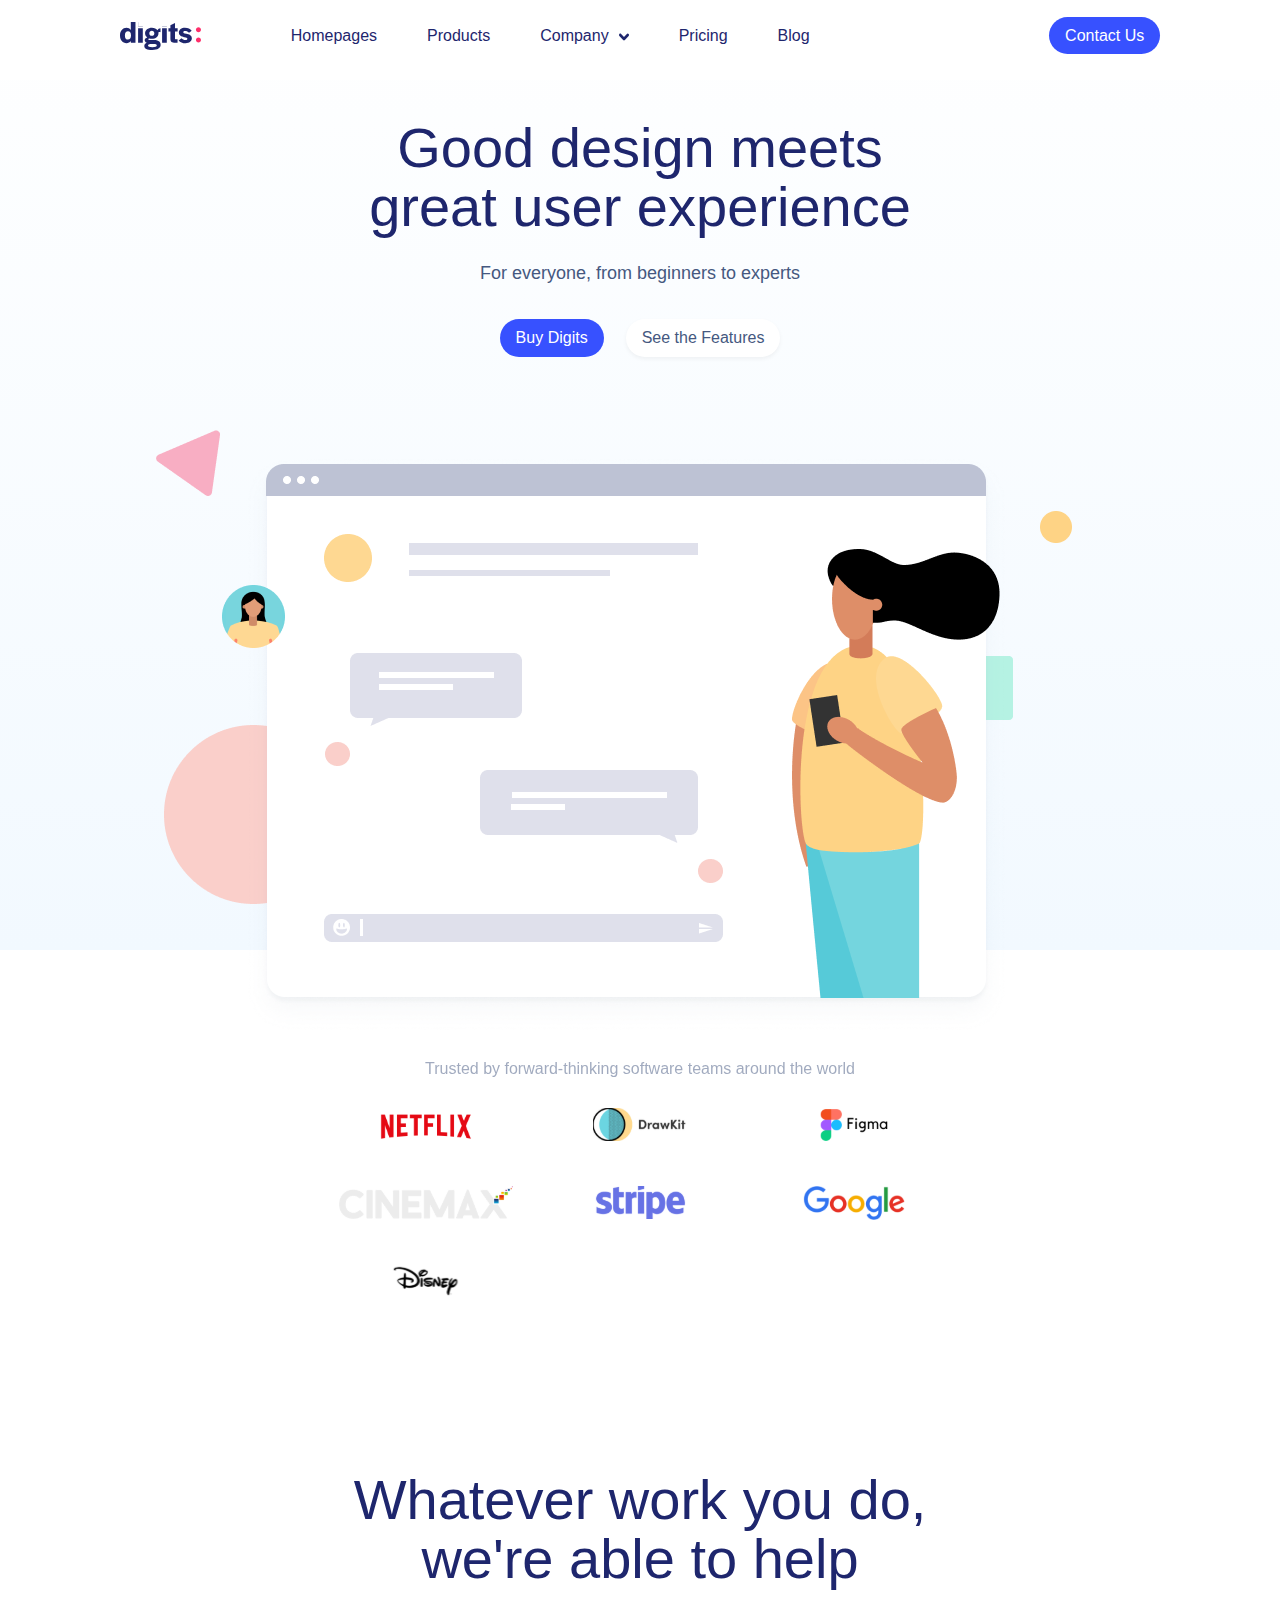
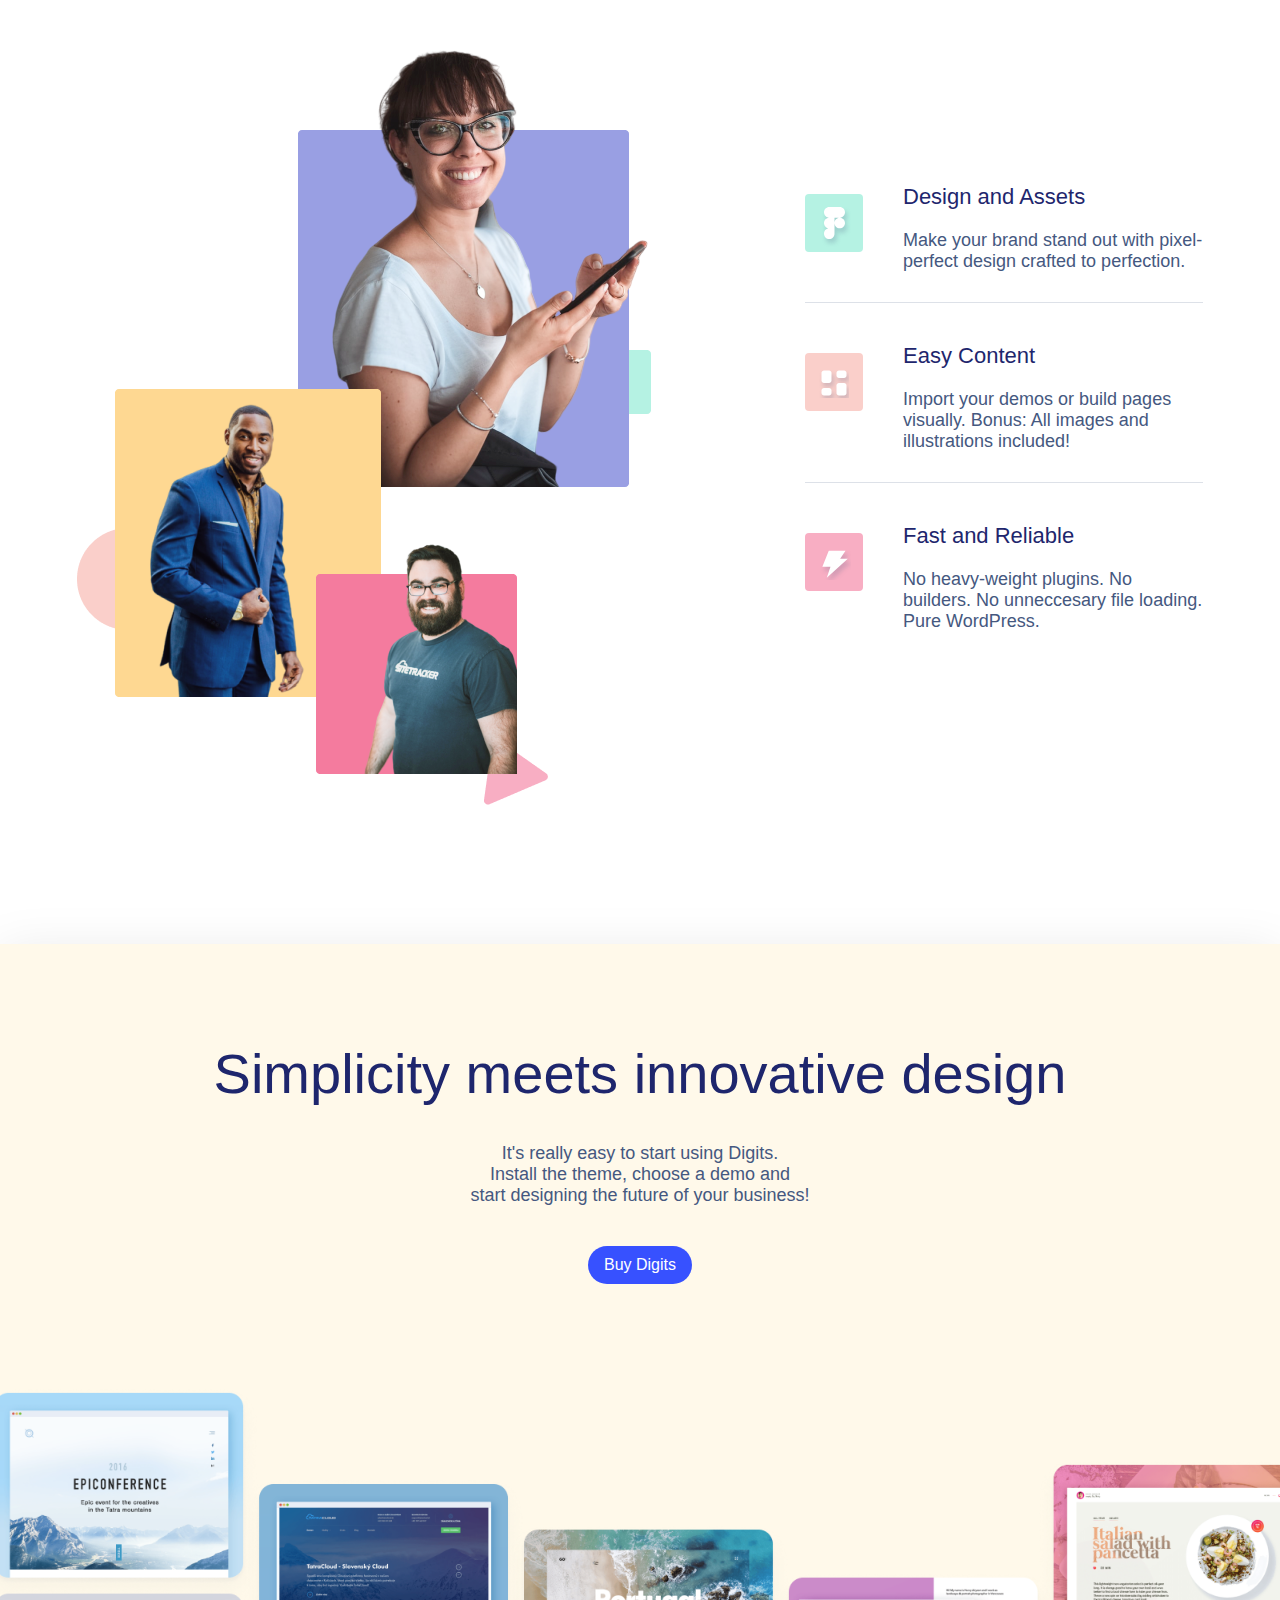
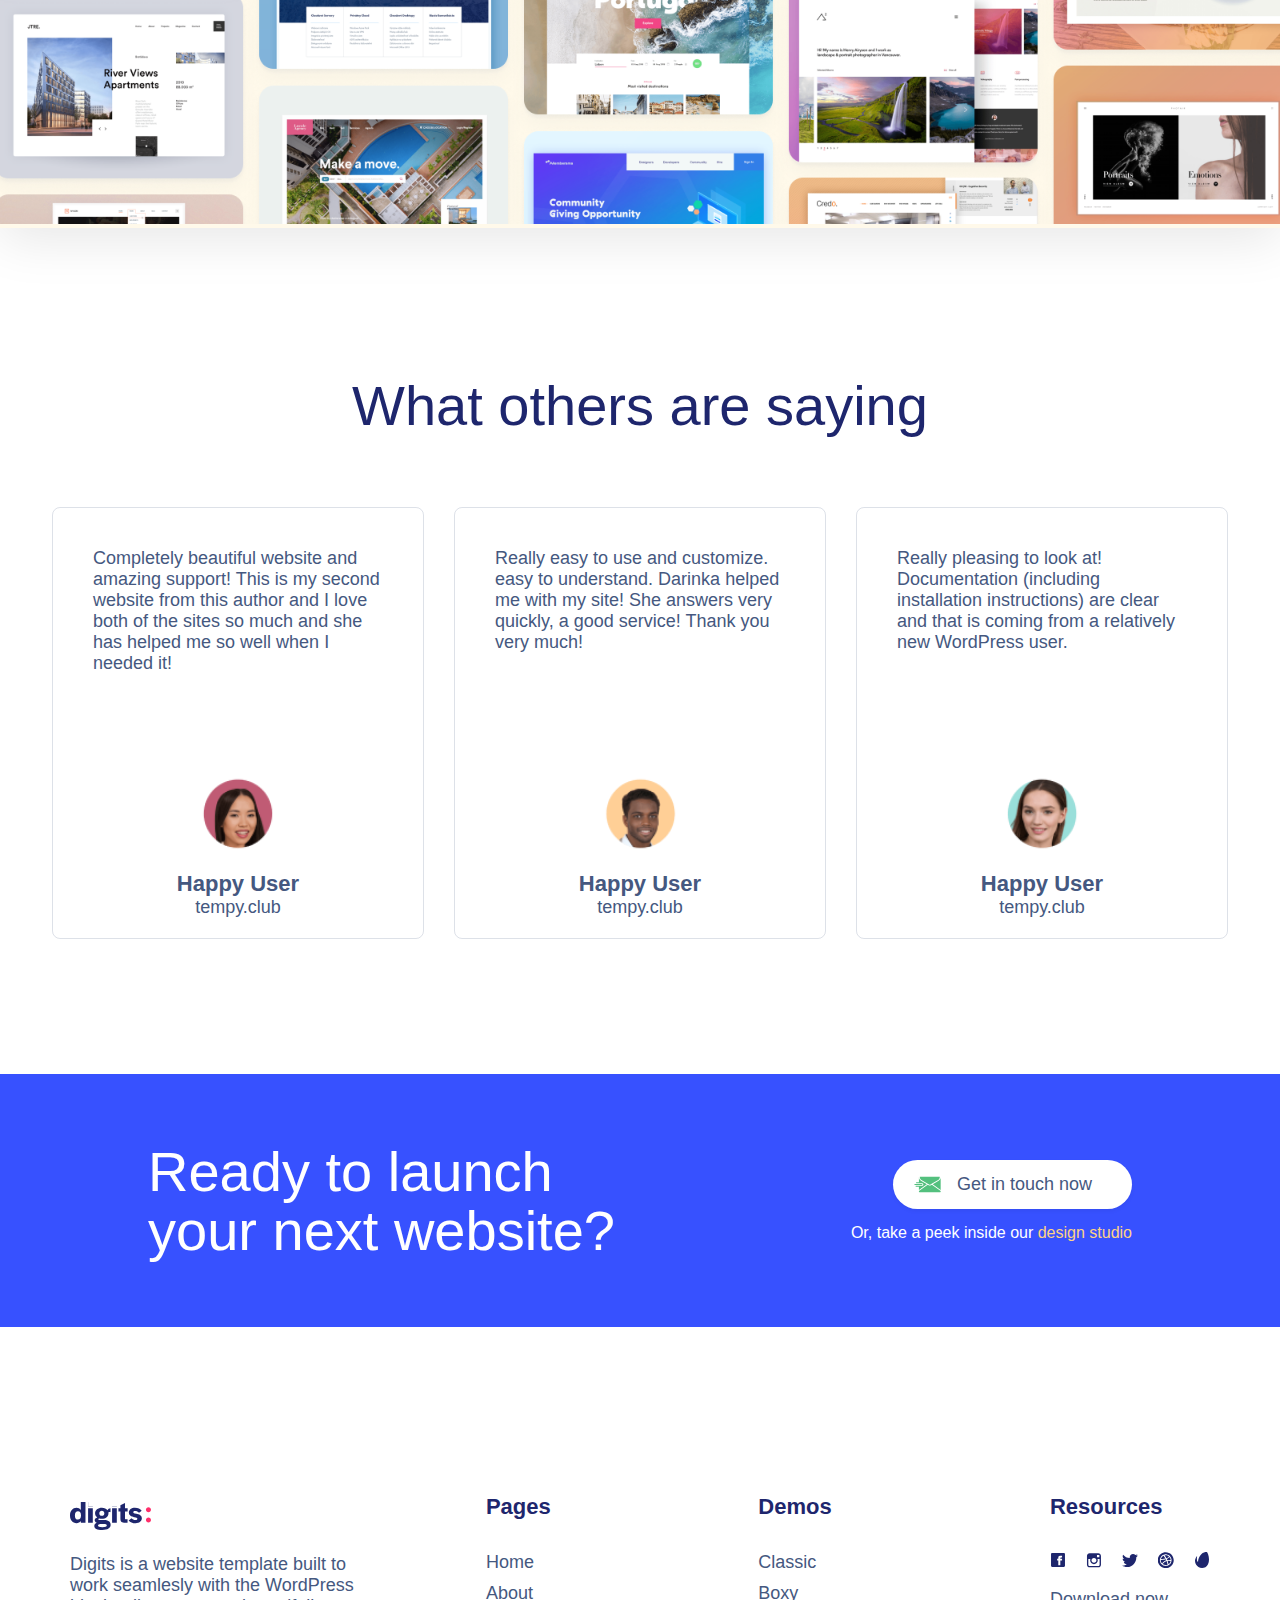
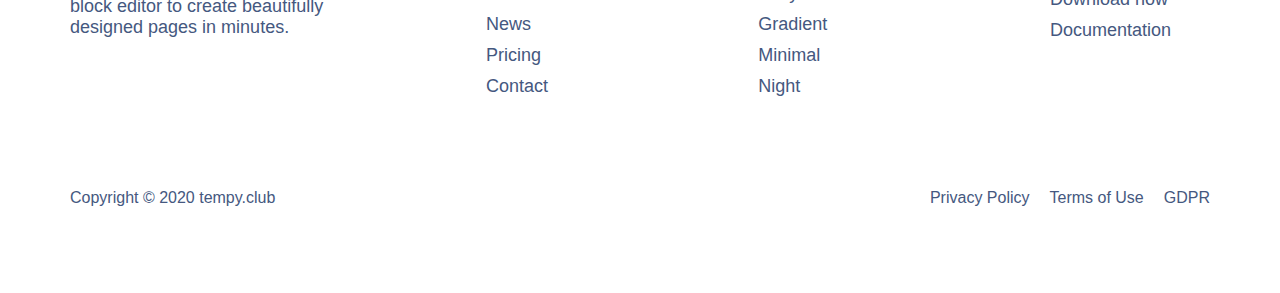
<file: index.html>
<!DOCTYPE html><html lang="en"><head><meta charset="UTF-8"><meta name="viewport" content="width=device-width, initial-scale=1.0"><link rel="shortcut icon" href="favicon.36e12368.ico" type="image/x-icon"><link rel="stylesheet" href="main.f7a57ca7.css"><title>Digits</title></head><body> <header id="header" class="header"> <nav class="nav"> <div class="nav__menu"> <div class="nav__logo"> <a href="#"> <img src="logo.b6c3db61.svg" alt="Digits logo"> </a> </div> <ul class="nav__list"> <li class="nav__item"> <a href="#about" class="nav__link">Homepages</a> </li> <li class="nav__item"> <a href="#portfolio" class="nav__link">Products</a> </li> <li class="nav__item"> <a href="#" class="nav__link">Company</a> <div class="demos"> <ul class="demos__list"> <li class="demos__list-item"> <a href="#" class="demos__list-link">Classic</a> </li> <li class="demos__list-item"> <a href="#" class="demos__list-link">Boxy</a> </li> <li class="demos__list-item"> <a href="#" class="demos__list-link">Gradient</a> </li> <li class="demos__list-item"> <a href="#" class="demos__list-link">Minimal</a> </li> <li class="demos__list-item"> <a href="#" class="demos__list-link">Night</a> </li> </ul> </div> </li> <li class="nav__item"> <a href="#reviews" class="nav__link">Pricing</a> </li> <li class="nav__item"> <a href="#footer" class="nav__link">Blog</a> </li> </ul> </div> <div class="nav__contacts"> <a href="tel:+00123456789" class="nav__contacts-phone">+00 123 456 789</a> <a href="mailto: example@mail.com" class="nav__contacts-button color-button">Contact Us</a> </div> <div class="nav__toggler nav__toggler--menu"></div> <script src="menuToggler.1fe4796a.js"></script> </nav> </header> <main class="content"> <section class="hero"> <div class="hero__gradient"> <h1 class="hero__heading"> Good design meets<br> great user experience </h1> <p class="hero__description"> For everyone, from beginners to experts </p> <div class="hero__buttons"> <a href="#contact" class="hero__buttons-buy color-button">Buy Digits</a> <a href="#about" class="hero__buttons-features">See the Features</a> </div> </div> <div class="hero__graphic"> <img class="hero__graphic-image" src="cover.83d0d01d.png" alt="Cover image"> </div> </section> <section class="logos"> <p class="logos__description">Trusted by forward-thinking software teams around the world</p> <div class="logos__toggler"> <img src="arrow-down.5811f4c1.svg" alt="Toggle compamies list" class="logos__toggler-image"> </div> <div class="logos__list"> <div class="logos__list-item"> <img src="logo-1.25de6f7f.svg" alt="Netflix logo" class="logos__list-image"> </div> <div class="logos__list-item"> <img src="logo-2.c145d47c.svg" alt="Drawkit logo" class="logos__list-image"> </div> <div class="logos__list-item"> <img src="logo-3.b0b4a9a6.svg" alt="Figma logo" class="logos__list-image"> </div> <div class="logos__list-item"> <img src="logo-4.94f6fe62.svg" alt="Cinemax logo" class="logos__list-image"> </div> <div class="logos__list-item"> <img src="logo-5.f1672c15.svg" alt="Stripe logo" class="logos__list-image"> </div> <div class="logos__list-item"> <img src="logo-6.54238340.svg" alt="Google logo" class="logos__list-image"> </div> <div class="logos__list-item"> <img src="logo-7.12941395.svg" alt="Disney logo" class="logos__list-image"> </div> </div> <script src="logosToggler.b7d7e0ed.js"></script> </section> <section id="about" class="about"> <h1 class="about__heading"> Whatever work you do,<br> we're able to help </h1> <div class="about__content"> <div class="about__content-people"> <img src="people.d3aa4187.png" alt="People that using our services" class="about__content-image"> </div> <div class="services"> <ul class="services__list"> <li class="services__list-item"> <img src="icon-1.b00d9a34.svg" alt="Design and assets icon" class="services__list-icon"> <div class="services__list-description"> <h5 class="services__list-heading">Design and Assets</h5> <p class="services__list-text"> Make your brand stand out with pixel-perfect design crafted to perfection. </p> </div> </li> <li class="services__list-item"> <img src="icon-2.25a590e8.svg" alt="Easy content icon" class="services__list-icon"> <div class="services__list-description"> <h5 class="services__list-heading">Easy Content</h5> <p class="services__list-text"> Import your demos or build pages visually. Bonus: All images and illustrations included! </p> </div> </li> <li class="services__list-item"> <img src="icon-3.4b4d0dbd.svg" alt="Fast and reliable" class="services__list-icon"> <div class="services__list-description"> <h5 class="services__list-heading">Fast and Reliable</h5> <p class="services__list-text"> No heavy-weight plugins. No builders. No unneccesary file loading. Pure WordPress. </p> </div> </li> </ul> </div> </div> <div class="above"> <a href="#header" class="above__button">&#8593;</a> </div> <script src="scrollUp.0925d788.js"></script> </section> <section id="portfolio" class="portfolio"> <h1 class="portfolio__heading">Simplicity meets innovative design</h1> <p class="portfolio__text"> It's really easy to start using Digits.<br> Install the theme, choose a demo and<br> start designing the future of your business! </p> <a href="#contact" class="portfolio__button color-button">Buy Digits</a> <div class="portfolio__mask"> <img src="websites.772d27e7.png" alt="Examples of websites developed" class="portfolio__mask-image"> </div> </section> <section id="reviews" class="reviews"> <h1 class="reviews__heading">What others are saying</h1> <div class="reviews__cards"> <div class="card"> <p class="card__text"> Completely beautiful website and amazing support! This is my second website from this author and I love both of the sites so much and she has helped me so well when I needed it! </p> <div class="card__user"> <img src="user-1.8a24b6b2.png" alt="Happy user avatar" class="card__user-image"> <h5 class="card__user-name">Happy User</h5> <p class="card__user-company">tempy.club</p> </div> </div> <div class="card"> <p class="card__text"> Really easy to use and customize. easy to understand. Darinka helped me with my site! She answers very quickly, a good service! Thank you very much! </p> <div class="card__user"> <img src="user-2.033cb120.png" alt="Happy user avatar" class="card__user-image"> <h5 class="card__user-name">Happy User</h5> <p class="card__user-company">tempy.club</p> </div> </div> <div class="card"> <p class="card__text"> Really pleasing to look at! Documentation (including installation instructions) are clear and that is coming from a relatively new WordPress user. </p> <div class="card__user"> <img src="user-3.6ae9bf86.png" alt="Happy user avatar" class="card__user-image"> <h5 class="card__user-name">Happy User</h5> <p class="card__user-company">tempy.club</p> </div> </div> </div> </section> <section id="contact" class="cta"> <h1 class="cta__heading"> Ready to launch<br> your next website? </h1> <div class="cta__links"> <a href="mailto: abc@example.com" class="cta__links-button"> <img src="letter.18899eff.svg" alt="Letter sending icon" class="cta__links-icon"> Get in touch now </a> <p class="cta__links-extra"> Or, take a peek inside our <a href="https://studio.design" class="cta__links-link" target="_blank" rel="noopener"> design studio </a> </p> </div> </section> </main> <footer id="footer" class="footer"> <div class="columns"> <div class="columns__info column"> <a href="#"> <img src="logo.b6c3db61.svg" alt="Digits logo" class="column__info-logo"> </a> <p class="column__info-text"> Digits is a website template built to work seamlesly with the WordPress block editor to create beautifully designed pages in minutes. </p> </div> <div class="columns__pages column"> <h5 class="column__title">Pages</h5> <ul class="column__list"> <li class="column__list-item"> <a href="#header" class="column__list-link">Home</a> </li> <li class="column__list-item"> <a href="#about" class="column__list-link">About</a> </li> <li class="column__list-item"> <a href="#portfolio" class="column__list-link">News</a> </li> <li class="column__list-item"> <a href="#reviews" class="column__list-link">Pricing</a> </li> <li class="column__list-item"> <a href="#contant" class="column__list-link">Contact</a> </li> </ul> </div> <div class="columns__demos column"> <h5 class="column__title">Demos</h5> <ul class="column__list"> <li class="column__list-item"> <a href="#header" class="column__list-link">Classic</a> </li> <li class="column__list-item"> <a href="#about" class="column__list-link">Boxy</a> </li> <li class="column__list-item"> <a href="#portfolio" class="column__list-link">Gradient</a> </li> <li class="column__list-item"> <a href="#reviews" class="column__list-link">Minimal</a> </li> <li class="column__list-item"> <a href="#contant" class="column__list-link">Night</a> </li> </ul> </div> <div class="columns__resources column"> <h5 class="column__title">Resources</h5> <div class="column__resources-icon"> <ul class="icons-list"> <li class="icons-list__item"> <a href="https://facebook.com" class="icons-list__link" target="_blank" rel="noopener"> <img src="icon-facebook.630320e2.svg" alt="Facebook link icon" class="icons-list__icon"> </a> </li> <li class="icons-list__item"> <a href="https://instagram.com" class="icons-list__link" target="_blank" rel="noopener"> <img src="icon-instagram.fd866eaf.svg" alt="Instagram link icon" class="icons-list__icon"> </a> </li> <li class="icons-list__item"> <a href="https://twitter.com" class="icons-list__link" target="_blank" rel="noopener"> <img src="icon-twitter.36959e38.svg" alt="Twitter link icon" class="icons-list__icon"> </a> </li> <li class="icons-list__item"> <a href="https://dribbble.com" class="icons-list__link" target="_blank" rel="noopener"> <img src="icon-dribbble.a315feb0.svg" alt="Dribbble link icon" class="icons-list__icon"> </a> </li> <li class="icons-list__item"> <a href="https://envato.com" class="icons-list__link" target="_blank" rel="noopener"> <img src="icon-envato.f5f4f232.svg" alt="Envato link icon" class="icons-list__icon"> </a> </li> </ul> </div> <ul class="column__list"> <li class="column__list-item"> <a href="#" class="column__list-link">Download now</a> </li> <li class="column__list-item"> <a href="#" class="column__list-link">Documentation</a> </li> </ul> </div> </div> <div class="footer__copyright"> <div class="footer__copyright-text">Copyright © 2020 tempy.club</div> <div class="footer__copyright-links"> <ul class="privacy-list"> <li class="privacy-list__item"> <a href="#" class="privacy-list__link">Privacy Policy</a> </li> <li class="privacy-list__item"> <a href="#" class="privacy-list__link">Terms of Use</a> </li> <li class="privacy-list__item"> <a href="#" class="privacy-list__link">GDPR</a> </li> </ul> </div> </div> </footer> </body></html>
</file>
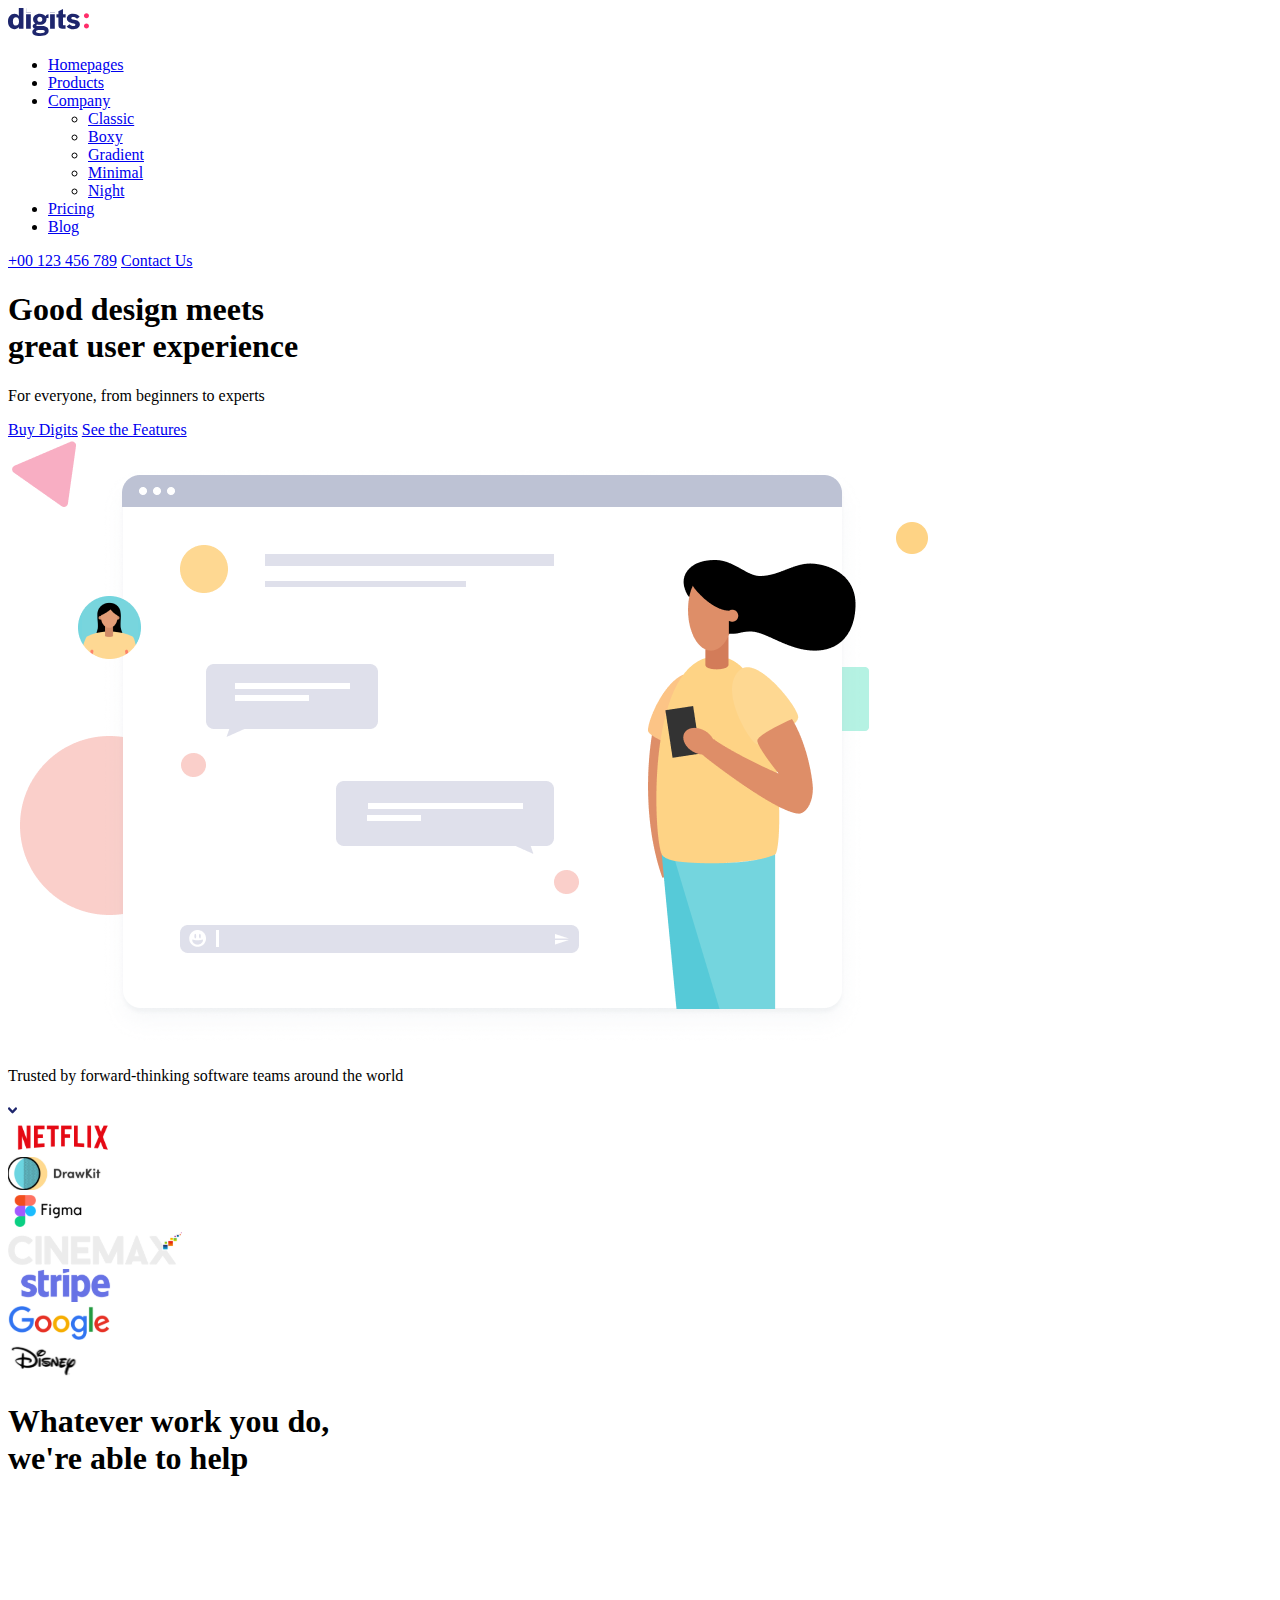
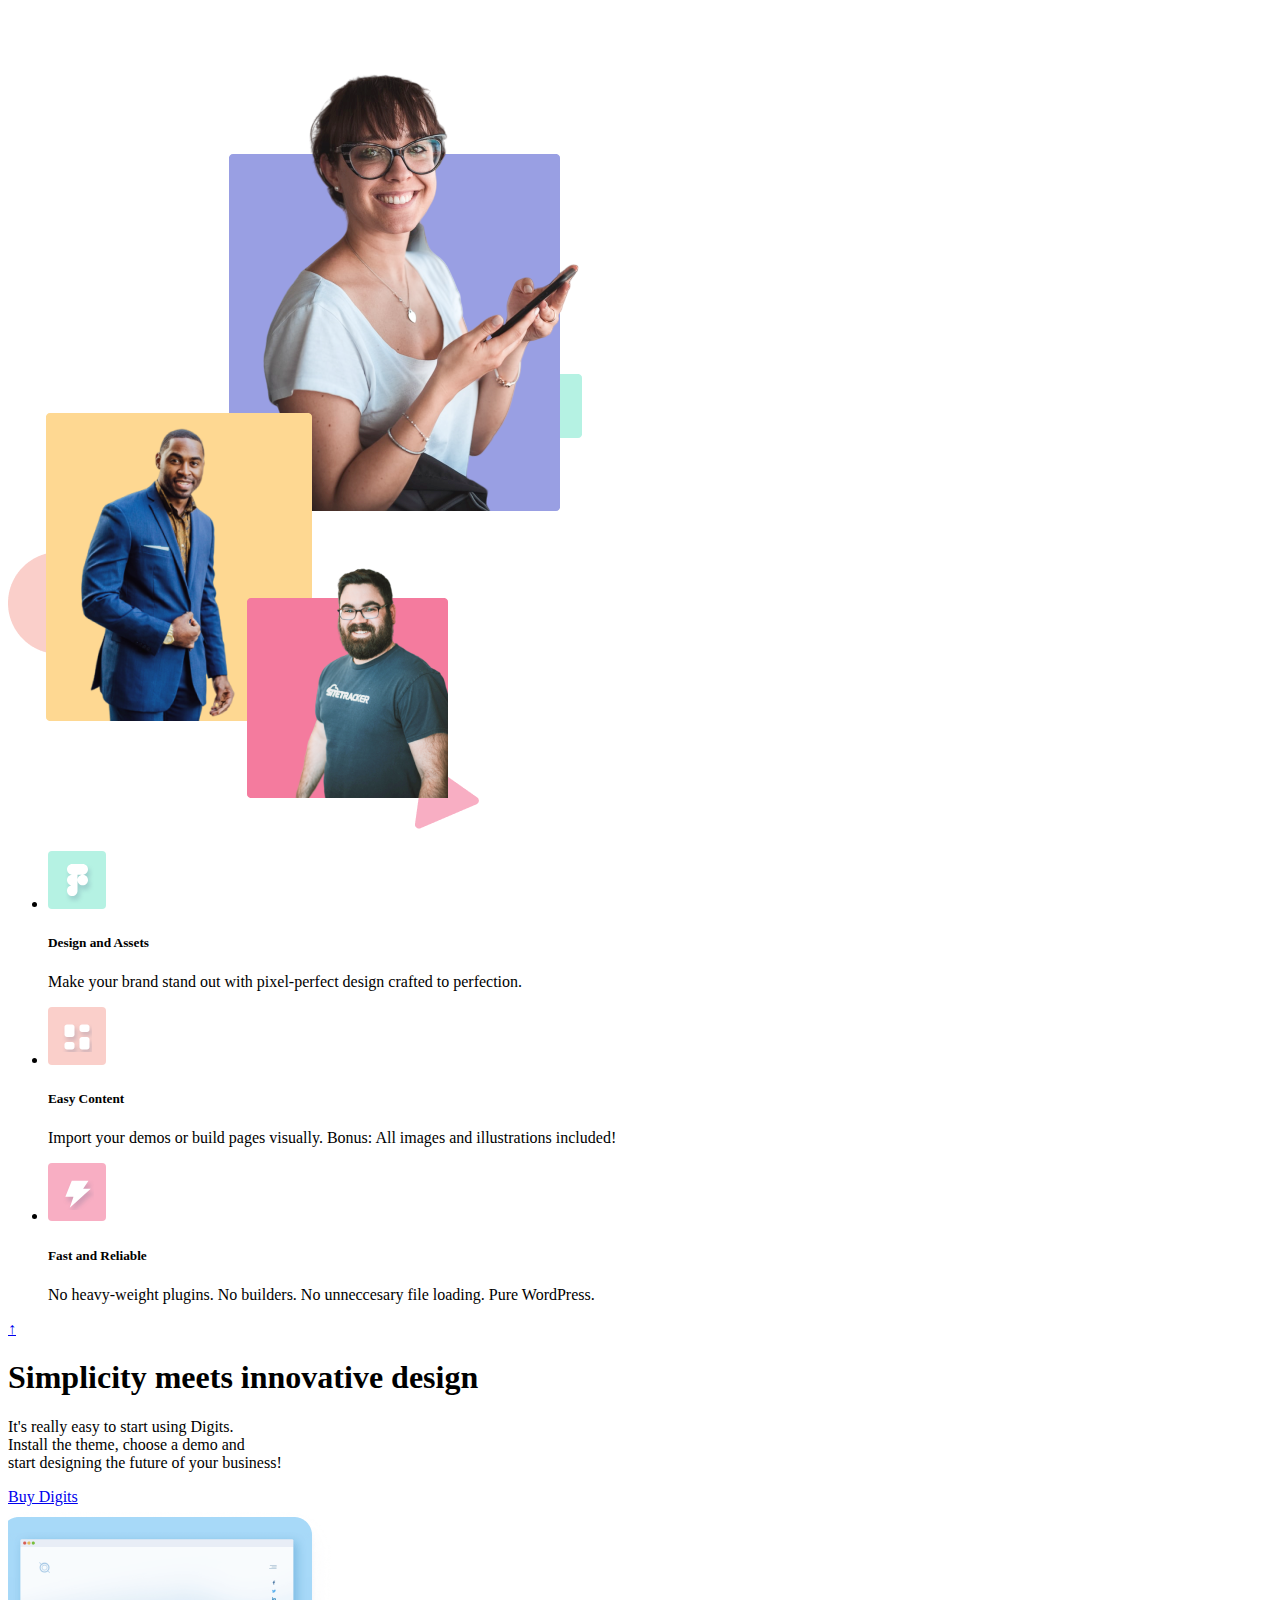
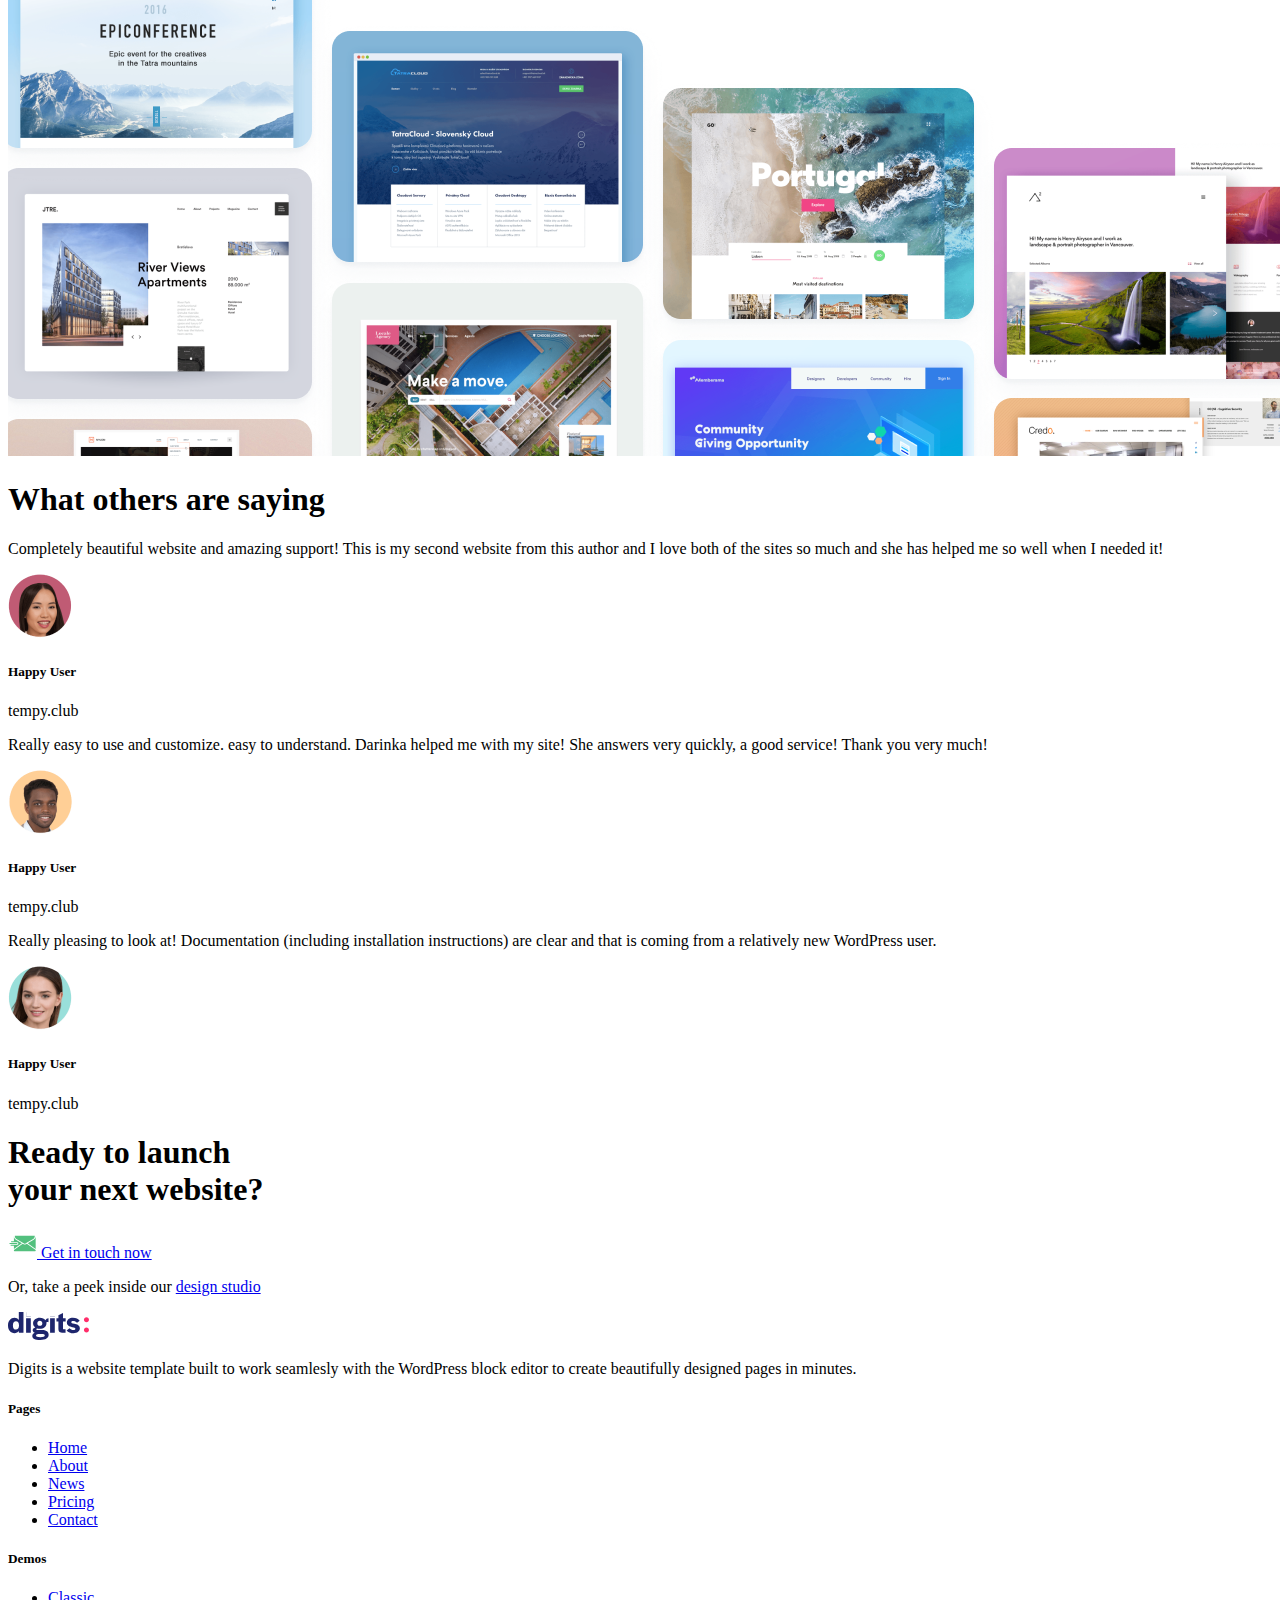
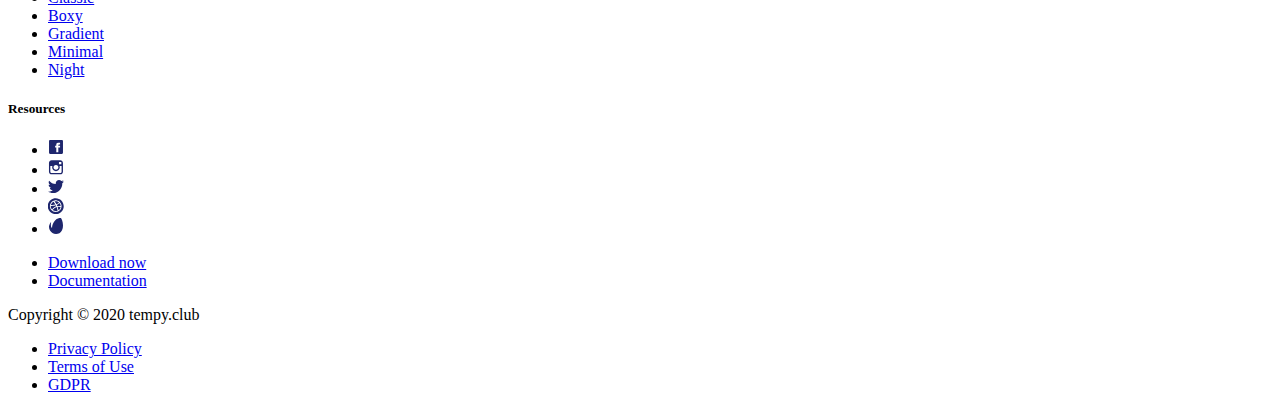
<file: src/index.html>
<!DOCTYPE html>
<html lang="en">
  <head>
    <meta charset="UTF-8">
    <meta name="viewport" content="width=device-width, initial-scale=1.0">
    <link
      rel="shortcut icon"
      href="images/favicon.ico"
      type="image/x-icon"
    >
    <link rel="stylesheet" href="./styles/main.scss">
    <title>Digits</title>
  </head>
  <body>
    <header id="header" class="header">
      <nav class="nav">
        <div class="nav__menu">
          <div class="nav__logo">
            <a href="#">
              <img src="./images/logo.svg" alt="Digits logo">
            </a>
          </div>
          <ul class="nav__list">
            <li class="nav__item">
              <a href="#about" class="nav__link">Homepages</a>
            </li>
            <li class="nav__item">
              <a href="#portfolio" class="nav__link">Products</a>
            </li>
            <li class="nav__item">
              <a href="#" class="nav__link">Company</a>
              <div class="demos">
                <ul class="demos__list">
                  <li class="demos__list-item">
                    <a href="#" class="demos__list-link">Classic</a>
                  </li>
                  <li class="demos__list-item">
                    <a href="#" class="demos__list-link">Boxy</a>
                  </li>
                  <li class="demos__list-item">
                    <a href="#" class="demos__list-link">Gradient</a>
                  </li>
                  <li class="demos__list-item">
                    <a href="#" class="demos__list-link">Minimal</a>
                  </li>
                  <li class="demos__list-item">
                    <a href="#" class="demos__list-link">Night</a>
                  </li>
                </ul>
              </div>
            </li>
            <li class="nav__item">
              <a href="#reviews" class="nav__link">Pricing</a>
            </li>
            <li class="nav__item">
              <a href="#footer" class="nav__link">Blog</a>
            </li>
          </ul>
        </div>
        <div class="nav__contacts">
          <a href="tel:+00123456789" class="nav__contacts-phone">+00 123 456 789</a>
          <a href="mailto: example@mail.com" class="nav__contacts-button color-button">Contact Us</a>
        </div>
        <div class="nav__toggler nav__toggler--menu"></div>
        <script src="scripts/menuToggler.js"></script>
      </nav>
    </header>
    <main class="content">
      <section class="hero">
        <div class="hero__gradient">
          <h1 class="hero__heading">
            Good design meets<br>
            great user experience
          </h1>
          <p class="hero__description">
            For everyone, from beginners to experts
          </p>
          <div class="hero__buttons">
            <a href="#contact" class="hero__buttons-buy color-button">Buy Digits</a>
            <a href="#about" class="hero__buttons-features">See the Features</a>
          </div>
        </div>
        <div class="hero__graphic">
          <img
            class="hero__graphic-image"
            src="./images/cover.png"
            alt="Cover image"
          >
        </div>
      </section>
      <section class="logos">
        <p class="logos__description">Trusted by forward-thinking software teams around the world</p>
        <div class="logos__toggler">
          <img
            src="./images/arrow-down.svg"
            alt="Toggle compamies list"
            class="logos__toggler-image"
          >
        </div>
        <div class="logos__list">
          <div class="logos__list-item">
            <img
              src="./images/logo-1.svg"
              alt="Netflix logo"
              class="logos__list-image"
            >
          </div>
          <div class="logos__list-item">
            <img
              src="./images/logo-2.svg"
              alt="Drawkit logo"
              class="logos__list-image"
            >
          </div>
          <div class="logos__list-item">
            <img
              src="./images/logo-3.svg"
              alt="Figma logo"
              class="logos__list-image"
            >
          </div>
          <div class="logos__list-item">
            <img
              src="./images/logo-4.svg"
              alt="Cinemax logo"
              class="logos__list-image"
            >
          </div>
          <div class="logos__list-item">
            <img
              src="./images/logo-5.svg"
              alt="Stripe logo"
              class="logos__list-image"
            >
          </div>
          <div class="logos__list-item">
            <img
              src="./images/logo-6.svg"
              alt="Google logo"
              class="logos__list-image"
            >
          </div>
          <div class="logos__list-item">
            <img
              src="./images/logo-7.svg"
              alt="Disney logo"
              class="logos__list-image"
            >
          </div>
        </div>
        <script src="scripts/logosToggler.js"></script>
      </section>
      <section id="about" class="about">
        <h1 class="about__heading">
          Whatever work you do,<br>
          we're able to help
        </h1>
        <div class="about__content">
          <div class="about__content-people">
            <img
              src="./images/people.png"
              alt="People that using our services"
              class="about__content-image"
            >
          </div>
          <div class="services">
            <ul class="services__list">
              <li class="services__list-item">
                <img
                  src="./images/icon-1.svg"
                  alt="Design and assets icon"
                  class="services__list-icon"
                >
                <div class="services__list-description">
                  <h5 class="services__list-heading">Design and Assets</h5>
                  <p class="services__list-text">
                    Make your brand stand out with pixel-perfect design crafted to perfection.
                  </p>
                </div>
              </li>
              <li class="services__list-item">
                <img
                  src="./images/icon-2.svg"
                  alt="Easy content icon"
                  class="services__list-icon"
                >
                <div class="services__list-description">
                  <h5 class="services__list-heading">Easy Content</h5>
                  <p class="services__list-text">
                    Import your demos or build pages visually. Bonus: All images and illustrations included!
                  </p>
                </div>
              </li>
              <li class="services__list-item">
                <img
                  src="./images/icon-3.svg"
                  alt="Fast and reliable"
                  class="services__list-icon"
                >
                <div class="services__list-description">
                  <h5 class="services__list-heading">Fast and Reliable</h5>
                  <p class="services__list-text">
                    No heavy-weight plugins. No builders. No unneccesary file loading. Pure WordPress.
                  </p>
                </div>
              </li>
            </ul>
          </div>
        </div>
        <div class="above">
          <a href="#header" class="above__button">&#8593;</a>
        </div>
        <script src="scripts/scrollUp.js"></script>
      </section>
      <section id="portfolio" class="portfolio">
        <h1 class="portfolio__heading">Simplicity meets innovative design</h1>
        <p class="portfolio__text">
          It's really easy to start using Digits.<br>
          Install the theme, choose a demo and<br>
          start designing the future of your business!
        </p>
        <a href="#contact" class="portfolio__button color-button">Buy Digits</a>
        <div class="portfolio__mask">
          <img
            src="./images/websites.png"
            alt="Examples of websites developed"
            class="portfolio__mask-image"
          >
        </div>
      </section>
      <section id="reviews" class="reviews">
        <h1 class="reviews__heading">What others are saying</h1>
        <div class="reviews__cards">
          <div class="card">
            <p class="card__text">
              Completely beautiful website and
              amazing support! This is my second
              website from this author and I love
              both of the sites so much and she
              has helped me so well when I
              needed it!
            </p>
            <div class="card__user">
              <img
                src="./images/user-1.png"
                alt="Happy user avatar"
                class="card__user-image"
              >
              <h5 class="card__user-name">Happy User</h5>
              <p class="card__user-company">tempy.club</p>
            </div>
          </div>
          <div class="card">
            <p class="card__text">
              Really easy to use and customize.
              easy to understand. Darinka helped
              me with my site! She answers very
              quickly, a good service! Thank you
              very much!
            </p>
            <div class="card__user">
              <img
                src="./images/user-2.png"
                alt="Happy user avatar"
                class="card__user-image"
              >
              <h5 class="card__user-name">Happy User</h5>
              <p class="card__user-company">tempy.club</p>
            </div>
          </div>
          <div class="card">
            <p class="card__text">
              Really pleasing to look at!
              Documentation (including
              installation instructions) are clear
              and that is coming from a relatively
              new WordPress user.
            </p>
            <div class="card__user">
              <img
                src="./images/user-3.png"
                alt="Happy user avatar"
                class="card__user-image"
              >
              <h5 class="card__user-name">Happy User</h5>
              <p class="card__user-company">tempy.club</p>
            </div>
          </div>
        </div>
      </section>
      <section id="contact" class="cta">
        <h1 class="cta__heading">
          Ready to launch<br>
          your next website?
        </h1>
        <div class="cta__links">
          <a href="mailto: abc@example.com" class="cta__links-button">
            <img
              src="./images/letter.svg"
              alt="Letter sending icon"
              class="cta__links-icon"
            >
            Get in touch now
          </a>
          <p class="cta__links-extra">
            Or, take a peek inside our
            <a
              href="https://studio.design"
              class="cta__links-link"
              target="_blank"
              rel="noopener"
            >
              design studio
            </a>
          </p>
        </div>
      </section>
    </main>
    <footer id="footer" class="footer">
      <div class="columns">
        <div class="columns__info column">
          <a href="#">
            <img
              src="./images/logo.svg"
              alt="Digits logo"
              class="column__info-logo"
            >
          </a>
          <p class="column__info-text">
            Digits is a website template built to
            work seamlesly with the WordPress
            block editor to create beautifully
            designed pages in minutes.
          </p>
        </div>
        <div class="columns__pages column">
          <h5 class="column__title">Pages</h5>
          <ul class="column__list">
            <li class="column__list-item">
              <a href="#header" class="column__list-link">Home</a>
            </li>
            <li class="column__list-item">
              <a href="#about" class="column__list-link">About</a>
            </li>
            <li class="column__list-item">
              <a href="#portfolio" class="column__list-link">News</a>
            </li>
            <li class="column__list-item">
              <a href="#reviews" class="column__list-link">Pricing</a>
            </li>
            <li class="column__list-item">
              <a href="#contant" class="column__list-link">Contact</a>
            </li>
          </ul>
        </div>
        <div class="columns__demos column">
          <h5 class="column__title">Demos</h5>
          <ul class="column__list">
            <li class="column__list-item">
              <a href="#header" class="column__list-link">Classic</a>
            </li>
            <li class="column__list-item">
              <a href="#about" class="column__list-link">Boxy</a>
            </li>
            <li class="column__list-item">
              <a href="#portfolio" class="column__list-link">Gradient</a>
            </li>
            <li class="column__list-item">
              <a href="#reviews" class="column__list-link">Minimal</a>
            </li>
            <li class="column__list-item">
              <a href="#contant" class="column__list-link">Night</a>
            </li>
          </ul>
        </div>
        <div class="columns__resources column">
          <h5 class="column__title">Resources</h5>
          <div class="column__resources-icon">
            <ul class="icons-list">
              <li class="icons-list__item">
                <a
                  href="https://facebook.com"
                  class="icons-list__link"
                  target="_blank"
                  rel="noopener"
                >
                  <img
                    src="./images/icon-facebook.svg"
                    alt="Facebook link icon"
                    class="icons-list__icon"
                  >
                </a>
              </li>
              <li class="icons-list__item">
                <a
                  href="https://instagram.com"
                  class="icons-list__link"
                  target="_blank"
                  rel="noopener"
                >
                  <img
                    src="./images/icon-instagram.svg"
                    alt="Instagram link icon"
                    class="icons-list__icon"
                  >
                </a>
              </li>
              <li class="icons-list__item">
                <a
                  href="https://twitter.com"
                  class="icons-list__link"
                  target="_blank"
                  rel="noopener"
                >
                  <img
                    src="./images/icon-twitter.svg"
                    alt="Twitter link icon"
                    class="icons-list__icon"
                  >
                </a>
              </li>
              <li class="icons-list__item">
                <a
                  href="https://dribbble.com"
                  class="icons-list__link"
                  target="_blank"
                  rel="noopener"
                >
                  <img
                    src="./images/icon-dribbble.svg"
                    alt="Dribbble link icon"
                    class="icons-list__icon"
                  >
                </a>
              </li>
              <li class="icons-list__item">
                <a
                  href="https://envato.com"
                  class="icons-list__link"
                  target="_blank"
                  rel="noopener"
                >
                  <img
                    src="./images/icon-envato.svg"
                    alt="Envato link icon"
                    class="icons-list__icon"
                  >
                </a>
              </li>
            </ul>
          </div>
          <ul class="column__list">
            <li class="column__list-item">
              <a href="#" class="column__list-link">Download now</a>
            </li>
            <li class="column__list-item">
              <a href="#" class="column__list-link">Documentation</a>
            </li>
          </ul>
        </div>
      </div>
      <div class="footer__copyright">
        <div class="footer__copyright-text">Copyright © 2020 tempy.club</div>
        <div class="footer__copyright-links">
          <ul class="privacy-list">
            <li class="privacy-list__item">
              <a href="#" class="privacy-list__link">Privacy Policy</a>
            </li>
            <li class="privacy-list__item">
              <a href="#" class="privacy-list__link">Terms of Use</a>
            </li>
            <li class="privacy-list__item">
              <a href="#" class="privacy-list__link">GDPR</a>
            </li>
          </ul>
        </div>
      </div>
    </footer>
  </body>
</html>
</file>
<file: main.f7a57ca7.css>
h1{font-family:Roboto,sans-serif;font-weight:400}@font-face{font-family:Halyard Display;src:url(Halyard Display Medium.47ef59a2.ttf);font-style:normal;font-weight:500}@font-face{font-family:Halyard Text;src:url(Halyard Text Regular.25fdd8c1.ttf);font-style:normal;font-weight:400}body,h5,p{margin:0;padding:0}.header{height:80px}.nav{justify-content:space-around;line-height:40px}.nav,.nav__menu{display:flex;align-items:center}.nav__logo{line-height:0}.nav__list{display:flex;list-style:none}.nav__item:nth-child(3){position:relative}.nav__item:nth-child(3):hover .demos{display:block}.nav__item:nth-child(3):after{content:"";cursor:pointer;background-image:url(arrow-down.5811f4c1.svg);background-size:cover;right:-20px;top:15px;height:10px;width:10px;position:absolute}.nav__item:nth-child(4){margin-left:20px}.nav__link{margin-left:50px}.nav__contacts-phone,.nav__link{color:#1e266d;font-family:Halyard Text,sans-serif;font-size:16px;text-decoration:none}.nav__contacts-phone{padding-right:34px}.nav__contacts-button{background-color:#3751ff;border:none;border-radius:100px;color:#fff;cursor:pointer;font-family:Halyard Text,sans-serif;font-size:16px;padding:10px 16px;text-decoration:none}.nav__toggler{display:none;padding-right:0;margin-right:25px}.nav__toggler--menu{background-image:url(menu.7cdbc877.svg);color:#000;height:30px}.nav__toggler--cancel{background-image:url(cancel.27051416.svg);color:#000;height:30px}@media (max-width:1024px){.nav{justify-content:space-between;padding-top:10px}.nav__list{background-color:#fff;display:none;flex-direction:column;align-items:center;padding-left:0;position:absolute;top:30px;width:100%;z-index:1}.nav__logo{padding-left:25px}.nav__item:nth-child(4),.nav__link{margin-left:0}.nav__contacts-phone{display:none;position:absolute;padding-left:30px;right:50%;top:5px;transform:translateX(50%)}.nav__contacts-button{display:none}.nav__toggler{display:block;line-height:0;width:30px}}@media (min-width:1024px) and (max-width:1280px){.nav__contacts-phone{display:none}}.demos{display:none;background-color:#fff;box-shadow:0 18px 50px -10px rgba(0,0,0,.2);position:absolute;right:-20px;z-index:1}.demos__list{cursor:pointer;padding-left:0;text-align:center}.demos__list-item{list-style:none;transition:background-color .2s linear}.demos__list-item:hover{background-color:#3751ff}.demos__list-link{color:#455880;font-family:Halyard Text,sans-serif;font-size:18px;cursor:pointer;font-size:16px;padding:0 20px;text-decoration:none}.demos__list-item:hover .demos__list-link{color:#fff}.above{display:none}.above__button{background-color:#3751ff;border:none;border-radius:100px;color:#fff;cursor:pointer;font-family:Halyard Text,sans-serif;font-size:16px;text-decoration:none;display:flex;align-items:center;justify-content:center;border-radius:50%;padding:12px 20px;position:fixed;bottom:20px;right:30px;z-index:99;font-size:24px;transition:transform .1s linear;text-align:center;height:30px;width:15px}.above__button:hover{transform:scale(1.05)}.hero{display:flex;flex-direction:column;align-items:center;height:870px;position:relative}.hero__gradient{background:linear-gradient(180deg,rgba(242,249,255,.12),#f2f9ff);height:100%;width:100%}.hero__heading{color:#1e266d;font-family:Halyard Display,sans-serif;font-size:56px;line-height:59px;text-align:center}.hero__description{color:#455880;font-family:Halyard Text,sans-serif;font-size:18px;line-height:0;text-align:center;overflow-wrap:break-word}.hero__buttons{display:flex;justify-content:center;padding-top:46px}.hero__buttons-buy{background-color:#3751ff;color:#fff}.hero__buttons-buy,.hero__buttons-features{border:none;border-radius:100px;cursor:pointer;font-family:Halyard Text,sans-serif;font-size:16px;padding:10px 16px;text-decoration:none}.hero__buttons-features{margin-left:22px;background-color:#fff;box-shadow:0 2px 4px rgba(0,0,0,.05);color:#455880}.hero__graphic{display:flex;align-items:center;justify-content:center;position:absolute;top:40%}@media (max-width:1024px){.hero__gradient{height:750px}.hero__graphic{top:35%;transform:scale(.8)}}@media (min-width:320px) and (max-width:800px){.hero,.hero__gradient{height:max-content}.hero__gradient{background:#fff;padding-bottom:20px}.hero__graphic{display:none}}@media (max-width:700px){.hero__heading{font-size:40px}}.logos{display:flex;flex-direction:column;align-items:center;padding-top:80px}.logos__description{color:#455880;font-family:Halyard Text,sans-serif;opacity:.5;padding-top:30px;text-align:center}.logos__toggler{cursor:pointer;display:none;padding:20px 40px;width:80%;text-align:center}.logos__toggler-image{height:20px;width:20px}.logos__list{display:flex;justify-content:space-around;padding:30px}.logos__list-item{padding-right:72px;text-align:center;transition:transform .2s linear}.logos__list-item:hover{cursor:pointer;transform:scale(1.1)}.logos__list-item:last-child{padding-right:0}@media (max-width:1280px){.logos__list{display:grid;grid-template-columns:1fr 1fr 1fr;gap:40px}.logos__list-item{padding-right:0}}@media (max-width:1024px){.logos,.logos__description{padding-top:0}.logos__list{grid-template-columns:1fr 1fr;justify-content:center}}@media (max-width:700px){.logos__description{padding-top:20px}.logos__list{display:none;flex-direction:column;align-items:center}.logos__toggler{display:block}}.about{padding-top:100px;height:932px}.about__heading{color:#1e266d;font-family:Halyard Display,sans-serif;font-size:56px;line-height:59px;text-align:center}.about__content{display:flex;align-items:center;justify-content:space-evenly;top:35%}.about__content-image{transform:translateY(-150px)}@media (max-width:1024px){.about{padding-top:0}.about__content{padding-top:80px}.about__content-people{display:none}}@media (max-width:700px){.about{height:780px}.about__heading{margin:0;padding-top:20px;font-size:40px}}@media (max-width:500px){.about__content{padding-top:0}}.services{display:flex;transform:translateY(-105px)}.services__list{display:block}.services__list-item{border-bottom:1px solid rgba(69,88,128,.18);display:flex;align-items:start;list-style:none;padding-bottom:30px;padding-top:40px}.services__list-item:last-child{border:none;padding-bottom:0}.services__list-icon{padding-top:10px;transition:transform .2s linear}.services__list-item:hover .services__list-icon{transform:scale(1.1)}.services__list-description{padding-left:40px}.services__list-heading{color:#1e266d;font-family:Halyard Display,sans-serif;font-size:22px;font-weight:400}.services__list-text{color:#455880;font-family:Halyard Text,sans-serif;font-size:18px;padding-top:20px;width:300px}@media (max-width:500px){.services{transform:scale(.8) translateY(0)}}.portfolio{background-color:#fff9ea;margin-top:180px;padding-top:100px;display:flex;flex-direction:column;align-items:center;box-shadow:0 10px 50px rgba(0,0,0,.1)}.portfolio__heading{color:#1e266d;font-family:Halyard Display,sans-serif;font-size:56px;line-height:59px;text-align:center;margin:0;padding-bottom:20px}.portfolio__text{color:#455880;font-family:Halyard Text,sans-serif;font-size:18px;padding-top:20px;padding-bottom:40px;text-align:center}.portfolio__button{background-color:#3751ff;border:none;border-radius:100px;color:#fff;cursor:pointer;font-family:Halyard Text,sans-serif;font-size:16px;padding:10px 16px;text-decoration:none}.portfolio__mask{align-self:stretch;padding-top:100px}.portfolio__mask-image{width:100%}@media (max-width:1024px){.portfolio{margin-top:0;padding-top:0}}@media (max-width:900px){.portfolio{background-color:#fff;box-shadow:none;margin-top:0;padding-bottom:20px;padding-top:0}.portfolio__mask{display:none}}@media (max-width:700px){.portfolio__heading{font-size:40px;padding:0 10px}}.reviews{display:flex;flex-direction:column;align-items:center;padding-top:110px}.reviews__heading{color:#1e266d;font-family:Halyard Display,sans-serif;font-size:56px;line-height:59px;text-align:center}.reviews__cards{display:flex;flex-wrap:wrap;justify-content:center;padding:20px}@media (max-width:900px){.reviews{padding-top:0}}@media (max-width:700px){.reviews__heading{font-size:40px}}@media (max-width:500px){.reviews{padding-top:0}.reviews__heading{font-size:40px}.reviews__cards{padding:0}}.card{border:1px solid rgba(69,88,128,.18);border-radius:8px;display:flex;align-items:center;justify-content:space-between;flex-direction:column;height:390px;width:290px;margin:15px;padding:20px 40px;transition:transform .3s linear}.card__text{color:#455880;font-family:Halyard Text,sans-serif;font-size:18px;padding-top:20px}.card__user{text-align:center}.card__user-image{padding-bottom:20px;transform:scale(1.1)}.card__user-name{font-size:18px;font-size:22px;padding:0}.card__user-company,.card__user-name{color:#455880;font-family:Halyard Text,sans-serif}.card__user-company{font-size:18px}.card:hover{box-shadow:0 1px 2px 0 rgba(60,64,67,.3),0 2px 6px 2px rgba(60,64,67,.15);transform:scale(1.1)}@media (max-width:900px){.card:hover{box-shadow:none;transform:none}}@media (max-width:500px){.card{width:250px}.card:hover{box-shadow:none;transform:none}}.cta{background-color:#3751ff;display:flex;align-items:center;justify-content:space-around;margin-top:100px;padding:30px}.cta__heading{color:#1e266d;font-family:Halyard Display,sans-serif;font-size:56px;line-height:59px;text-align:center;color:#fff;text-align:left}.cta__links{display:flex;flex-direction:column;align-items:flex-end}.cta__links-button{background-color:#fff;box-shadow:0 2px 4px rgba(0,0,0,.05);font-family:Halyard Text,sans-serif;font-size:16px;display:flex;align-items:center;border:none;border-radius:100px;color:#455880;cursor:pointer;font-family:Halyard Display,sans-serif;font-size:18px;padding:10px 40px 10px 20px;text-decoration:none}.cta__links-icon{padding-right:15px;transition:transform .2s linear}.cta__links-button:hover .cta__links-icon{transform:scale(1.1)}.cta__links-extra{color:#fff;font-family:Halyard Text,sans-serif;font-size:16px;padding-top:15px}.cta__links-link{color:#fed385;text-decoration:none}@media (max-width:800px){.cta{flex-direction:column;align-items:center}.cta__heading{text-align:center}.cta__links{display:flex;flex-direction:column;align-items:center}}@media (max-width:700px){.cta__heading{font-size:40px}}@media (max-width:500px){.cta{margin-top:0;padding-top:0}}.footer{box-sizing:border-box;margin-top:130px;padding:20px;width:100%}.footer__copyright{display:grid;grid-template-columns:repeat(4,1fr);align-items:center;margin:0 auto;padding:50px;max-width:1280px}.footer__copyright-text{color:#455880;font-family:Halyard Text,sans-serif;font-size:18px;font-size:16px;padding-top:0}.footer__copyright-links{grid-column:4/5;justify-self:end}@media (max-width:1024px){.footer__copyright{display:flex;flex-direction:column-reverse;justify-content:center;align-items:center}.footer__copyright-text{padding-top:30px}}@media (max-width:900px){.footer{margin-top:30px}}@media (max-width:650px){.footer{margin-top:30px;padding-top:0}.footer__copyright{align-items:start;padding:0}.footer__copyright-text{align-self:center}.footer__copyright-links{display:none}}.container{margin:0 auto;max-width:2560px}.columns{display:grid;grid-template-columns:repeat(4,1fr);justify-items:center;margin:0 auto;padding:0 50px;max-width:1280px}.columns__resources{justify-self:end}@media (max-width:900px){.columns{grid-template-columns:repeat(2,1fr)}.columns__demos,.columns__pages{display:none}}@media (max-width:650px){.columns{display:flex;flex-direction:column;align-items:center}.columns__info{display:none}.columns__resources{justify-self:start;align-self:center;text-align:center}}.column__info-logo{padding-top:25px}.column__info-text{color:#455880;font-family:Halyard Text,sans-serif;font-size:18px;padding-top:20px;width:310px}.column__title{color:#1e266d;font-family:Halyard Display,sans-serif;font-size:56px;line-height:59px;text-align:center;font-size:22px;text-align:left}.column__list{padding-left:0}.column__list-item{list-style:none;padding-bottom:10px}.column__list-link{color:#455880;font-family:Halyard Text,sans-serif;font-size:18px;text-decoration:none;padding-top:0}@media (max-width:650px){.column__title{text-align:center}}.icons-list{display:flex;padding-left:0}.icons-list__item{list-style:none;padding-right:20px}.icons-list__item:last-child{padding-right:0}.icons-list__link{color:#455880;font-family:Halyard Text,sans-serif;font-size:18px;padding-top:0}.privacy-list{display:flex;align-items:center;padding-left:0}.privacy-list__item{list-style:none;padding-right:20px}.privacy-list__item:last-child{padding-right:0}.privacy-list__link{color:#455880;font-family:Halyard Text,sans-serif;font-size:18px;padding-top:20px;font-size:16px;text-decoration:none}@media (max-width:900px){.privacy-list{padding-left:0}}@media (max-width:500px){.privacy-list{display:none}.privacy-list__item{padding:0 0 10px}}html{scroll-behavior:smooth}body{background:#fff}
/*# sourceMappingURL=main.f7a57ca7.css.map */
</file>
